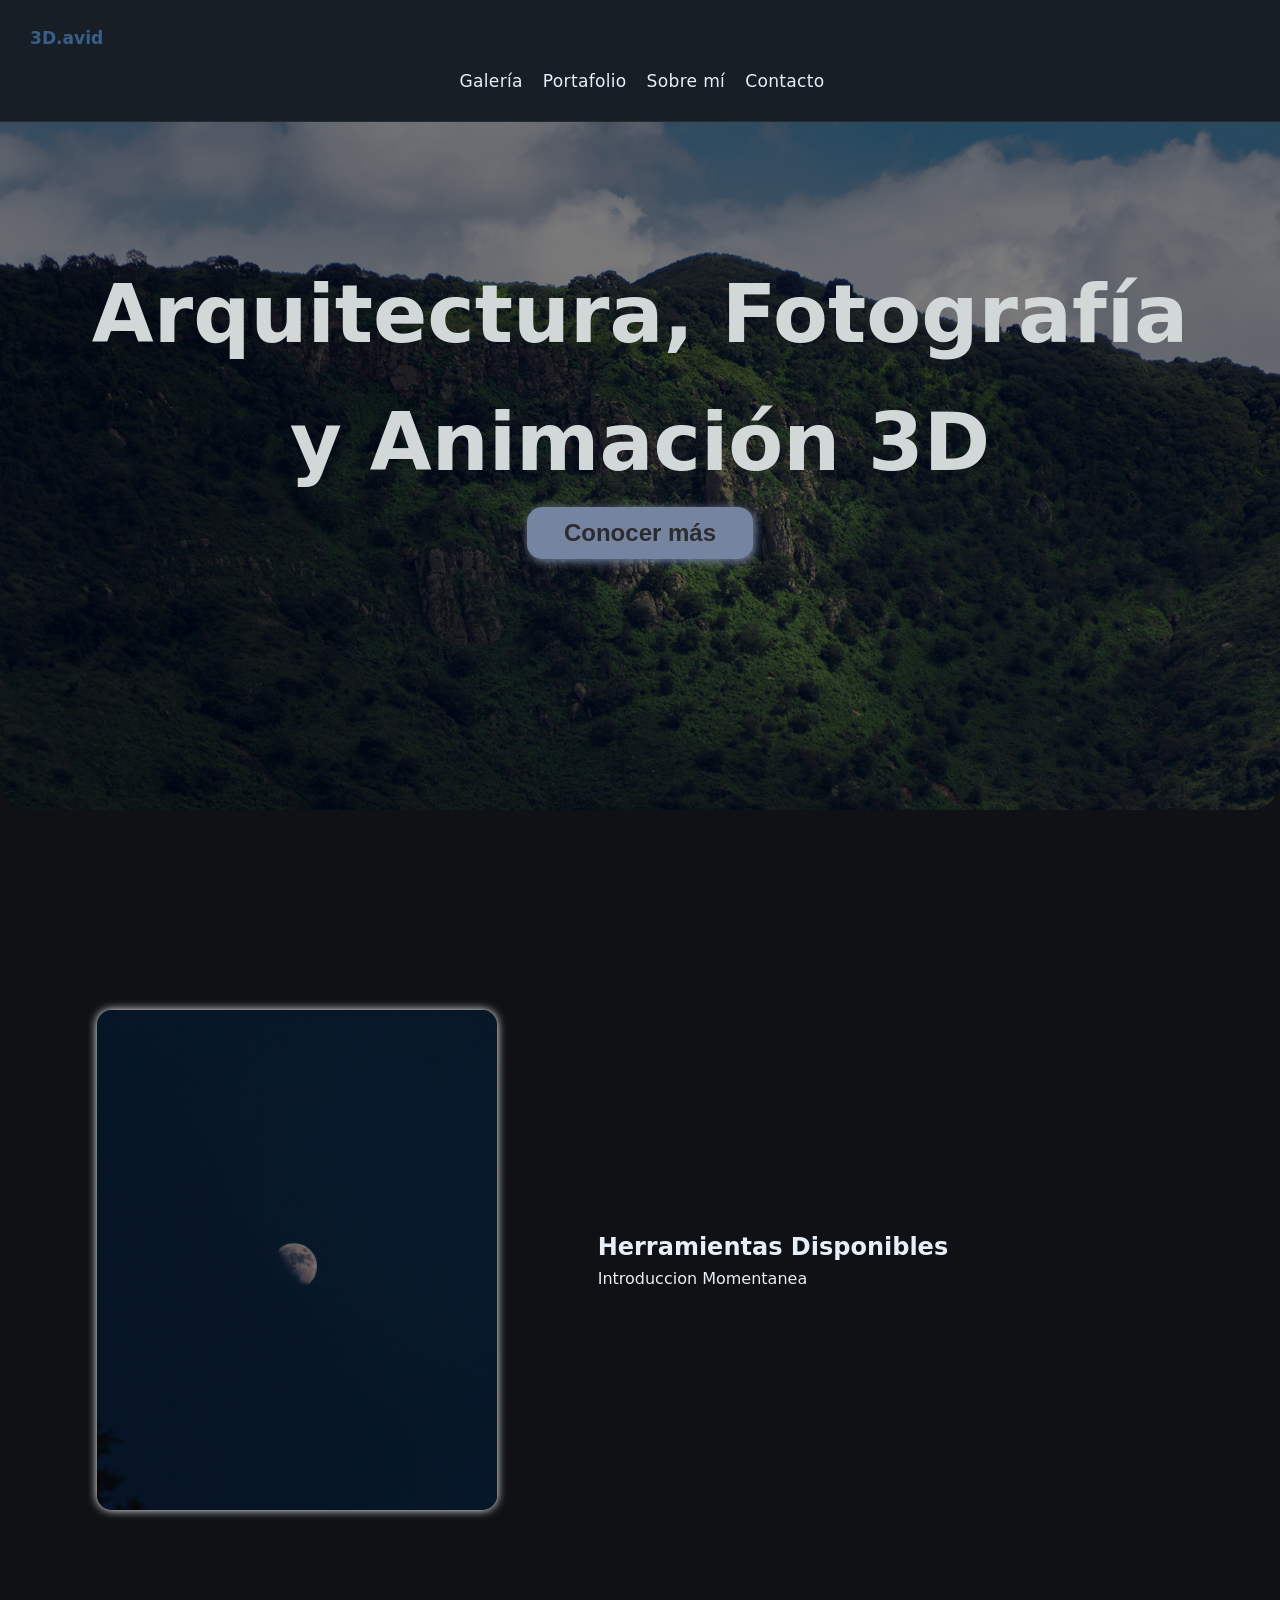
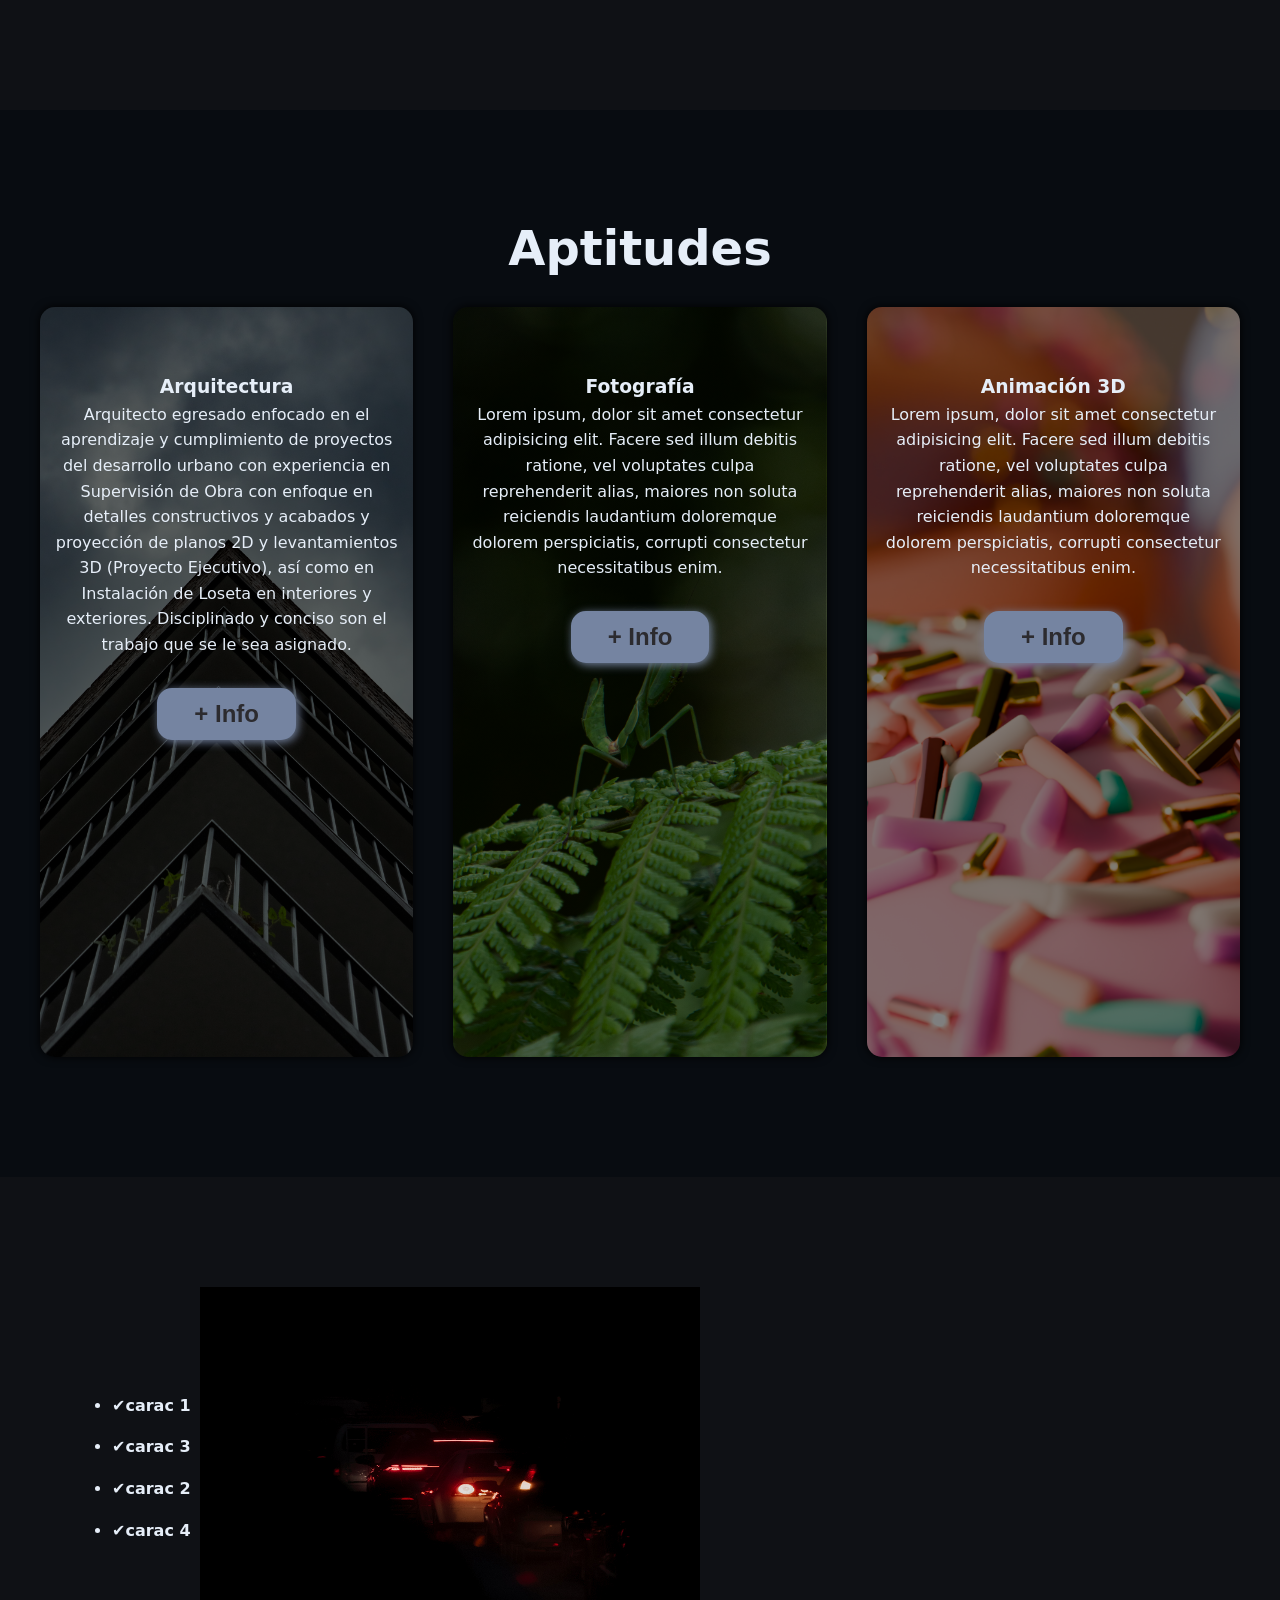
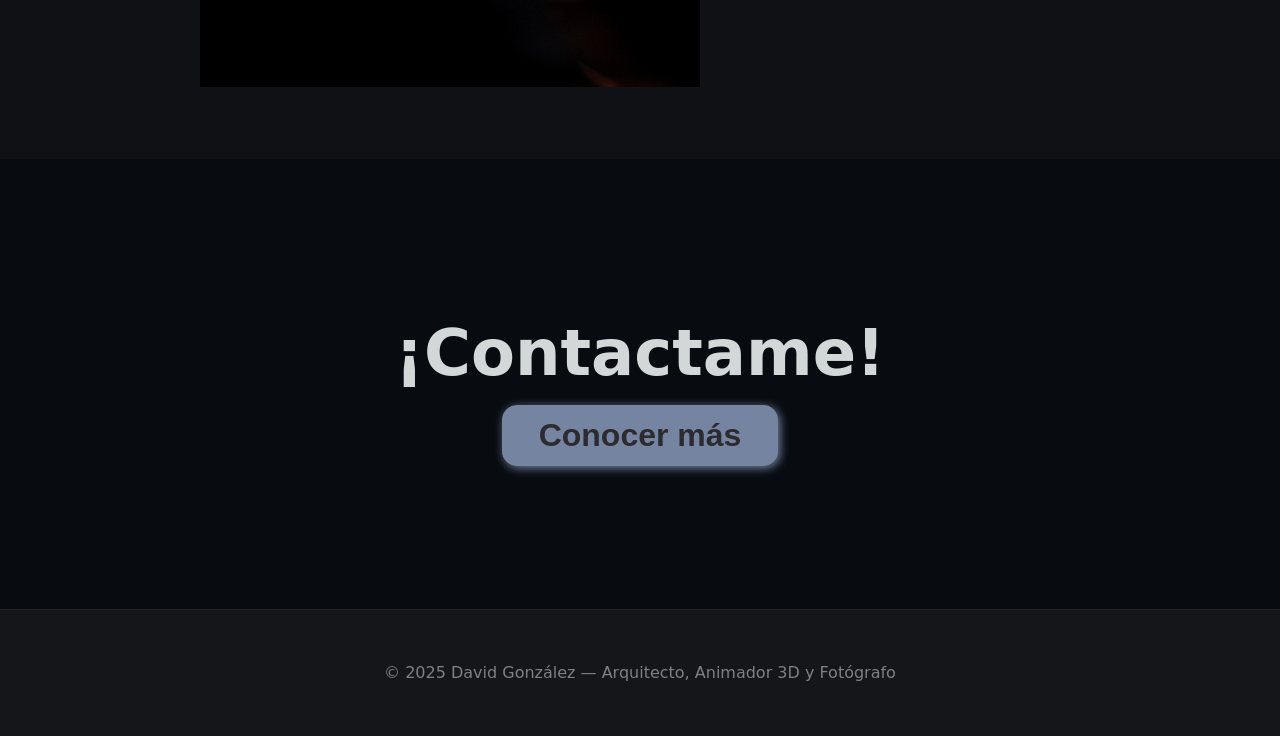
<file: index.html>
<!DOCTYPE html>
<html lang="en">
<head>

    <meta charset="UTF-8">
    <meta name="viewport" content="width=device-width, initial-scale=1.0">
    <title>3D.avid</title>
    <link rel="stylesheet" href="index.css">
    <link rel="icon" type="image/png" href="img/donut.png">

</head>
<body>
    <header>
            <p class="logo">3D.avid</p>
            <nav>
                <a href="galeria.html">Galería</a>
                <a href="portafolio.html">Portafolio</a>
                <a href="sobre-mi.html">Sobre mí</a>
                <a href="contacto.html">Contacto</a>
            </nav>
    </header>

    <section id="hero">
        <h1>Arquitectura, Fotografía <br>y Animación 3D</h1>
        <form action="https://www.instagram.com/daviiid.gll/"><!-- CAMBIA A ALGUN LINK QUE CONDUZCA -->
            <button>Conocer más</button>
        </form>
    </section>

    <section id="herramientas">   
        <div class="container">
            <div class="img-container"></div>
            <div class="texto">
                <h2><span 
                    class="color-acento">Herramientas Disponibles </span></h2>
                <p>Introduccion Momentanea</p>
            </div>
        </div>
    </section>

    <section id="Mis-Habilidades">
        <div class="container">
            <h2>Aptitudes</h2>
            <div class="programas">
                <div class="carta">
                    <h3>Arquitectura</h3>
                        <p>Arquitecto egresado enfocado en el aprendizaje y cumplimiento
                            de proyectos del desarrollo urbano con experiencia en
                            Supervisión de Obra con enfoque en detalles constructivos y
                            acabados y proyección de planos 2D y levantamientos 3D
                            (Proyecto Ejecutivo), así como en Instalación de Loseta en
                            interiores y exteriores. Disciplinado y conciso son el trabajo que
                            se le sea asignado.</p>
                        <a href="portafolio.html#port">
                            <button>+ Info</button>
                        </a>
                </div>
                <div class="carta">
                    <h3>Fotografía</h3>
                        <p>Lorem ipsum, dolor sit amet consectetur adipisicing elit. Facere sed illum debitis ratione, vel voluptates culpa reprehenderit alias, maiores non soluta reiciendis laudantium doloremque dolorem perspiciatis, corrupti consectetur necessitatibus enim.</p>
                        <a href="portafolio.html#foto">
                            <button>+ Info</button>
                        </a>
                    </form>
                </div>
            
                <div class="carta">
                    <h3>Animación 3D</h3>
                        <p>Lorem ipsum, dolor sit amet consectetur adipisicing elit. Facere sed illum debitis ratione, vel voluptates culpa reprehenderit alias, maiores non soluta reiciendis laudantium doloremque dolorem perspiciatis, corrupti consectetur necessitatibus enim.</p>
                        <a href="portafolio.html#mod">
                            <button>+ Info</button>
                        </a>
                    </form>
                </div>
            </div>
        </div>
    </section>

    <section id="caracteristicas">
        <div class="container">
            <ul>
                <li>✔️carac 1</li>
                <li>✔️carac 3</li>
                <li>✔️carac 2</li>
                <li>✔️carac 4</li>
            </ul>
        </div>
    </section>

    <section id="INFO">
        <h2>¡Contactame!</h2>
            <form action="contacto.html">
                <button>Conocer más</button>
            </form>
    </section>

    <footer>
        <p>© 2025 David González — Arquitecto, Animador 3D y Fotógrafo</p>
    </footer>


</body>
</html>
</file>
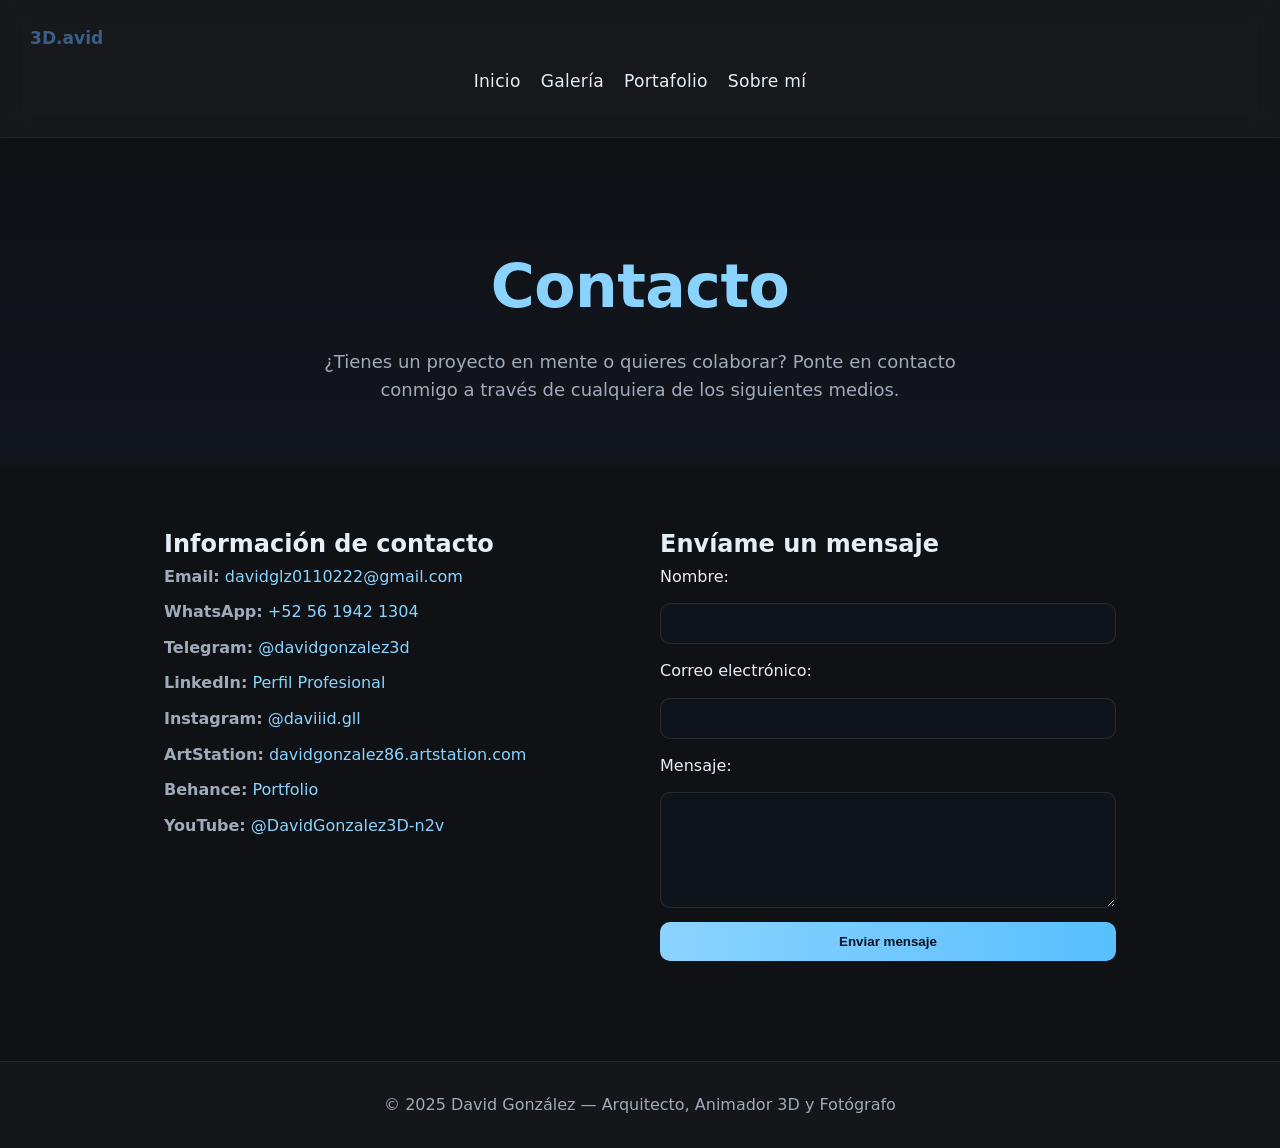
<file: contacto.html>
<!DOCTYPE html>
<html lang="en">
<head>
  <meta charset="UTF-8">
  <meta name="viewport" content="width=device-width, initial-scale=1.0">
  <title>Contacto — David González</title>
  <link rel="stylesheet" href="prueba.css">
  <link rel="icon" type="image/png" href="img/donut.png">
</head>
<body>
  <header>
    <div class="container">
        <p class="logo">3D.avid</p>
    <nav>
      <a href="index.html">Inicio</a>
      <a href="galeria.html">Galería</a>
      <a href="portafolio.html">Portafolio</a>
      <a href="sobre-mi.html">Sobre mí</a>
    </nav>
  </header>

  <main>
    <section class="hero">
      <h1>Contacto</h1>
      <p>¿Tienes un proyecto en mente o quieres colaborar? Ponte en contacto conmigo a través de cualquiera de los siguientes medios.</p>
    </section>

    <section class="contacto">
      <div class="contact-info">
        <h2>Información de contacto</h2>
        <ul>
          <li><strong>Email:</strong> <a href="https://mail.google.com/mail/?view=cm&fs=1&to=davidglz0110222@gmail.com
            &su=Contacto%20desde%20tu%20portafolio
            &body=Hola%20David,%0A%0AMe%20gustaría%20ponerme%20en%20contacto%20contigo." target="_blank" rel="noopener noreferrer">davidglz0110222@gmail.com</a></li>
          <li><strong>WhatsApp:</strong> <a href="https://wa.me/5215619421304" target="_blank" rel="noopener noreferrer">+52 56 1942 1304</a></li>
          <li><strong>Telegram:</strong> <a href="https://t.me/davidgonzalez3d" target="_blank" rel="noopener noreferrer">@davidgonzalez3d</a></li>
          <li><strong>LinkedIn:</strong> <a href="https://www.linkedin.com/in/david-gonzalez-b68b7a2b8" target="_blank" rel="noopener noreferrer">Perfil Profesional</a></li>
          <li><strong>Instagram:</strong> <a href="https://www.instagram.com/daviiid.gll/" target="_blank" rel="noopener noreferrer">@daviiid.gll</a></li>
          <li><strong>ArtStation:</strong> <a href="https://www.artstation.com/davidgonzalez86" target="_blank" rel="noopener noreferrer">davidgonzalez86.artstation.com</a></li>
          <li><strong>Behance:</strong> <a href="#" target="_blank" rel="noopener noreferrer">Portfolio</a></li>
          <li><strong>YouTube:</strong> <a href="https://www.youtube.com/channel/UC-YJuIogB_-JsLEm3UM12SA" target="_blank" rel="noopener noreferrer">@DavidGonzalez3D-n2v</a></li>
        </ul>
      </div>

      <div class="contact-form">
        <h2>Envíame un mensaje</h2>
        <form id="contactForm">
          <label>Nombre:</label>
          <input type="text" id="name" required>
        
          <label>Correo electrónico:</label>
          <input type="email" id="email" required>
        
          <label>Mensaje:</label>
          <textarea id="message" rows="6" required></textarea>
        
          <button type="submit">Enviar mensaje</button>
        </form>
      </div>
    </section>
    <script>
      document.getElementById("contactForm").addEventListener("submit", function(e) {
        e.preventDefault();
      
        const name = document.getElementById("name").value;
        const email = document.getElementById("email").value;
        const message = document.getElementById("message").value;
      
        const gmailURL =
          "https://mail.google.com/mail/?view=cm&fs=1" +
          "&to=davidglz0110222@gmail.com" +
          "&su=Mensaje desde tu portafolio" +
          "&body=" +
          encodeURIComponent(
            "Nombre: " + name + "\n" +
            "Correo: " + email + "\n\n" +
            "Mensaje:\n" + message
          );
      
        window.open(gmailURL, "_blank");
      });
      </script>
      
  </main>

  <footer>
    <p>© 2025 David González — Arquitecto, Animador 3D y Fotógrafo</p>
  </footer>
</body>
</html>
</file>
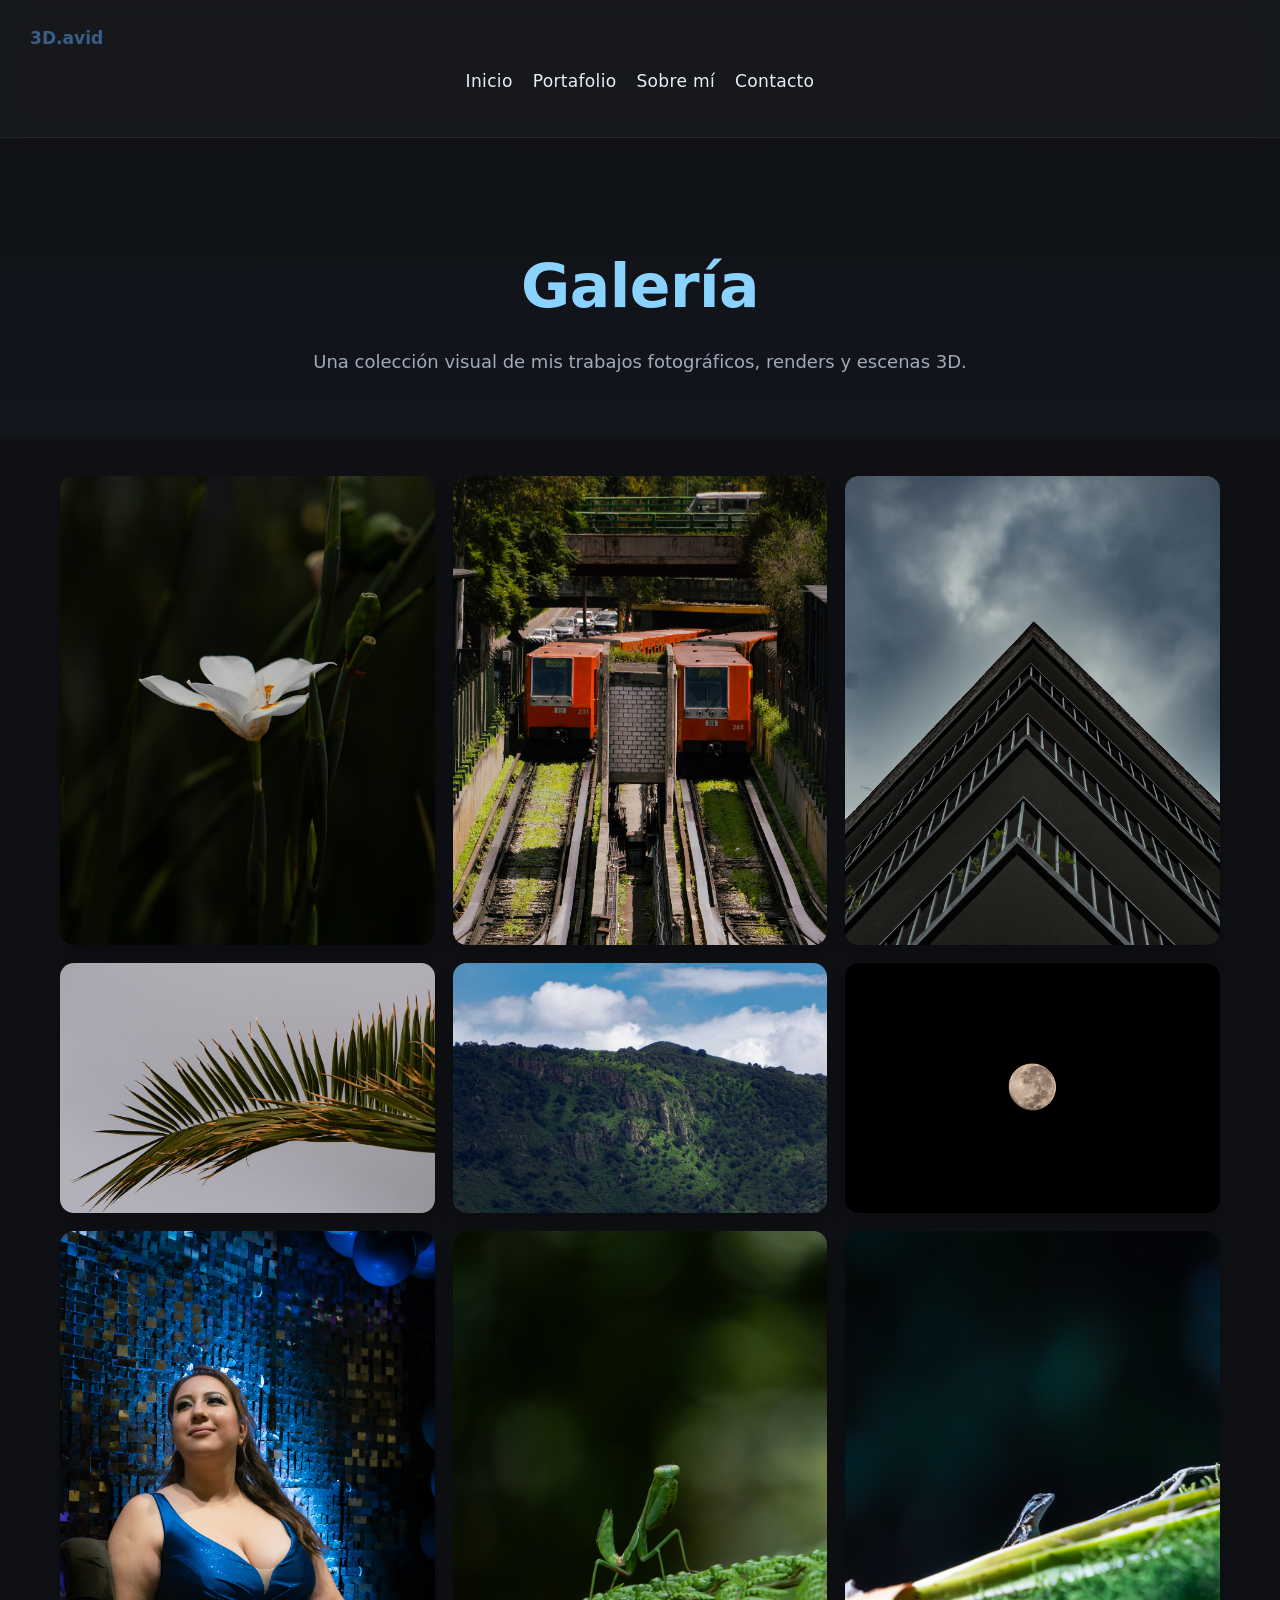
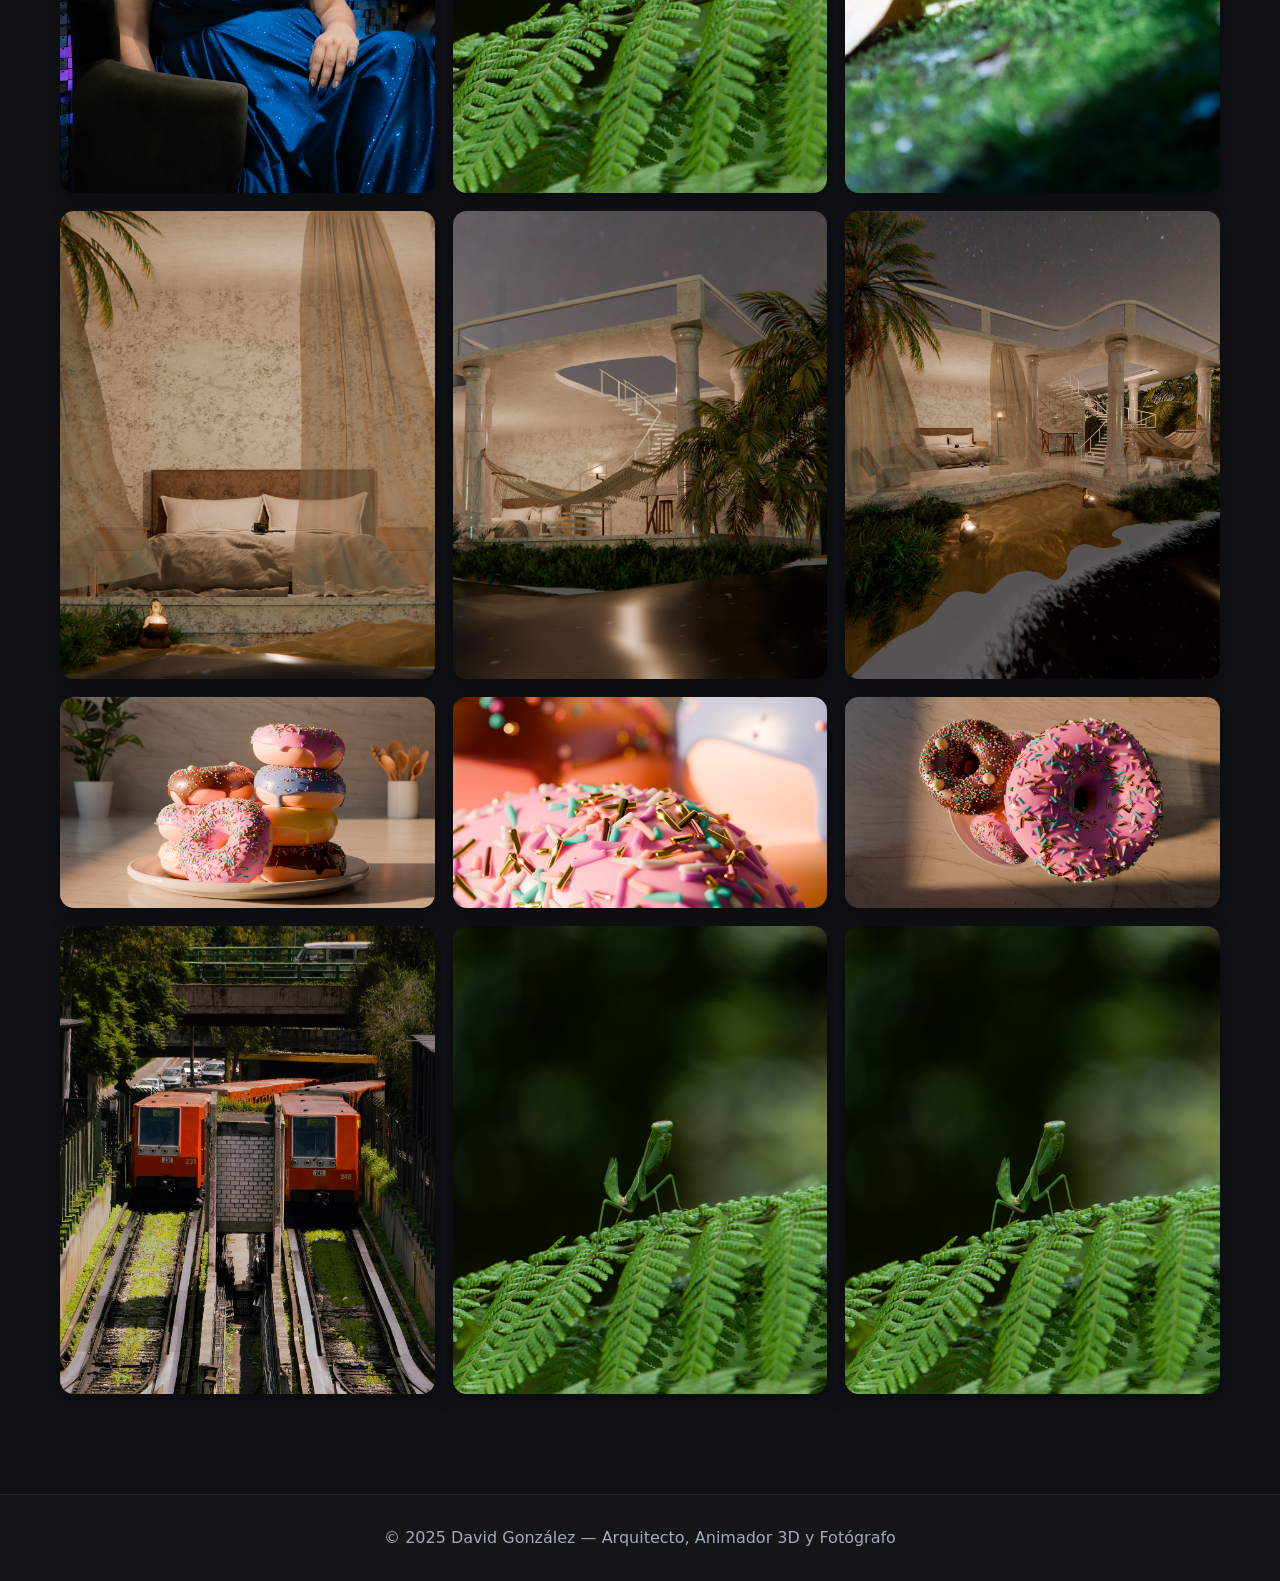
<file: galeria.html>
<!DOCTYPE html>
<html lang="es">
<head>
  <meta charset="UTF-8">
  <meta name="viewport" content="width=device-width, initial-scale=1.0">
  <title>Galería — David González</title>
  <link rel="stylesheet" href="prueba.css">
  <link rel="icon" type="image/png" href="img/donut.png">
</head>
<body>
  <header>
    <div class="container">
        <p class="logo">3D.avid</p>
    <nav>
      <a href="index.html">Inicio</a>
      <a href="portafolio.html">Portafolio</a>
      <a href="sobre-mi.html">Sobre mí</a>
      <a href="contacto.html">Contacto</a>
    </nav>
  </header>

  <main>
    <section class="hero">
      <h1>Galería</h1>
      <p>Una colección visual de mis trabajos fotográficos, renders y escenas 3D.</p>
    </section>

    <section class="galeria-grid">
      <div class="thumb"><img src="GALERIA/FOTO.WebP" alt="Proyecto 1"></div>
      <div class="thumb"><img src="GALERIA/FOTO1.WebP" alt="Proyecto 2"></div>
      <div class="thumb"><img src="GALERIA/FOTO2.WebP" alt="Proyecto 3"></div>
      <div class="thumb"><img src="GALERIA/FOTO15.WebP" alt="Proyecto 4"></div>
      <div class="thumb"><img src="GALERIA/FOTO7.WebP" alt="Proyecto 5"></div>
      <div class="thumb"><img src="GALERIA/FOTO8.WebP" alt="Proyecto 6"></div>
      <div class="thumb"><img src="GALERIA/FOTO3.WebP" alt="Proyecto 7"></div>
      <div class="thumb"><img src="GALERIA/FOTO4.WebP" alt="Proyecto 8"></div>
      <div class="thumb"><img src="GALERIA/FOTO5.WebP" alt="Proyecto 9"></div>
      <div class="thumb"><img src="GALERIA/FOTO12.WebP" alt="Proyecto 10"></div>
      <div class="thumb"><img src="GALERIA/FOTO13.WebP" alt="Proyecto 11"></div>
      <div class="thumb"><img src="GALERIA/FOTO14.WebP" alt="Proyecto 12"></div>
      <div class="thumb"><img src="GALERIA/FOTO9.WebP" alt="Proyecto 13"></div>
      <div class="thumb"><img src="GALERIA/FOTO10.WebP" alt="Proyecto 14"></div>
      <div class="thumb"><img src="GALERIA/FOTO11.WebP" alt="Proyecto 15"></div>
      <div class="thumb"><img src="GALERIA/FOTO1.WebP" alt="Proyecto 16"></div>
      <div class="thumb"><img src="GALERIA/FOTO4.WebP" alt="Proyecto 17"></div>
      <div class="thumb"><img src="GALERIA/FOTO4.WebP" alt="Proyecto 18"></div>
    </section>
  </main>

  <footer>
    <p>© 2025 David González — Arquitecto, Animador 3D y Fotógrafo</p>
  </footer>
  
</body>
</html>
</file>
<file: index.css>
*{
    box-sizing: border-box;
}
body{
    color: rgb(210, 216, 216);
    background-color: rgb(17, 17, 18);
    font-family:system-ui, -apple-system, BlinkMacSystemFont, 'Segoe UI', Roboto, Oxygen, Ubuntu, Cantarell, 'Open Sans', 'Helvetica Neue', sans-serif;
    margin: 0;
}
button{
    font-size: 1.5em;
    font-weight: bold;
    padding: 10px 35px;
    border-radius: 15px;
    border: 2px solid rgb(117, 132, 161);
    box-shadow: 2px 2px 10px rgb(117, 132, 161);
    color: rgb(44, 43, 47);
    background-color: rgb(117, 132, 161);
}

button:hover{
    color: rgb(117, 132, 161);
    border: 2px solid rgb(44, 43, 47);
    background-color: rgba(44, 43, 47, 0.45);
    box-shadow: 2px 2px 10px rgb(44, 43, 47);
}

:root {
    --bg: #0f1115;
    --card: #151a22;
    --muted: #a0aaba;
    --accent: #8bd3ff;
    --accent-dark: #59bffd;
    --text: #e6eef8;
    --font: "Inter", system-ui, -apple-system, "Segoe UI", Roboto, sans-serif;
  }
  
  /* ===== Reset y base ===== */
  * {
    margin: 0;
    padding: 0;
    box-sizing: border-box;
  }
  
  body {
    font-family: var(--font);
    background: var(--bg);
    color: var(--text);
    line-height: 1.6;
    -webkit-font-smoothing: antialiased;
    scroll-behavior: smooth;
    min-height: 100vh;
  }
  
  /* ===== Navegación ===== */
  header {
    background: rgba(255, 255, 255, 0.03);
    backdrop-filter: blur(12px);
    border-bottom: 1px solid rgba(255, 255, 255, 0.06);
    position: sticky;
    top: 0;
    z-index: 10;
    margin: 0;
    padding: 25px 30px;
    font-weight: bold;
    color: rgb(58, 94, 136);
    font-size: 1.9vh;
  }
  
  nav {
    max-width: 1100px;
    margin: 0 auto;
    display: flex;
    justify-content: center;
    flex-wrap: wrap;
    gap: 20px;
    padding: 16px 24px;
  }
  
  nav a {
    color: var(--text);
    font-weight: 500;
    text-decoration: none;
    position: relative;
    transition: 0.3s;
    letter-spacing: 0.3px;
  }
  
  nav a::after {
    content: "";
    position: absolute;
    left: 0;
    bottom: -5px;
    width: 0%;
    height: 2px;
    background: var(--accent);
    transition: width 0.3s ease;
  }
  
  nav a:hover {
    color: var(--accent);
  }
  
  nav a:hover::after {
    width: 100%;
  }

#hero{
    display: flex;
    align-items: center;
    justify-content: center;
    text-align: center;
    flex-direction: column;
    height: 90vh;
    color: rgb(210, 216, 216);
    background-image: linear-gradient(
        0deg,
        rgba(0,0,0,0.5),
        rgba(0,0,0,0.5)
    )
    ,url("IMG/MONTANA.WebP");
    background-repeat: no-repeat;
    background-size: cover;
    background-position: center center;
    border-radius: 30px;
    
}

#herramientas .container{
    text-align: center;
    padding: 200px 12px;

}

#Mis-Habilidades{
    background-color:rgb(8, 12, 17) ;
    padding: 100px 20px;
}

#Mis-Habilidades h2{
    margin-top: 0;
    font-size: 3em;
}

#Mis-Habilidades .container{
    text-align: center;
}

#Mis-Habilidades p{
    display: none;

}

#Mis-Habilidades .carta{
    padding: 50px;
    margin: 20px;
    border-radius: 15px;
}

.carta:first-child{
    background-image: linear-gradient(
        0deg,
        rgba(0,0,0,0.5),
        rgba(0,0,0,0.5)
    )
    ,url("/IMG/copia.jpg");
    background-position: center center;
    background-size: cover;
}

.carta:nth-child(2){
    background-image: linear-gradient(
        0deg,
        rgba(0,0,0,0.5),
        rgba(0,0,0,0.5)
    )
    ,url("/IMG/Mantís.jpg");
    background-position: center center;
    background-size: cover;
}

.carta:nth-child(3){
    background-image: linear-gradient(
        0deg,
        rgba(0,0,0,0.5),
        rgba(0,0,0,0.5)
    )
    ,url("/IMG/New\ Render\ 1.png");
    background-position: center center;
    background-size: cover;
}

#caracteristicas .container{
    text-align: center;
    padding: 200px 12px;
}

#caracteristicas li{
    margin: 16px 0px;
    font-weight: bold;
    font-size: 20xp;
}

#INFO{
    display: flex;
    align-items: center;
    justify-content: center;
    text-align: center;
    flex-direction: column;
    height: 50vh;
    color: rgb(210, 216, 216);
    background-color:rgb(8, 12, 17);

}

#INFO h2{
    font-size: 9vw;
}
#INFO button{
    font-size: 4vw
}

footer {
    text-align: center;
    padding: 30px;
    color: var(--muted);
    border-top: 1px solid rgba(255, 255, 255, 0.06);
    background: rgba(255, 255, 255, 0.02);
  }
footer p{
    margin: 0;
    padding: 20px;
    color: gray;
}

footer .container{
    height: 75px;
    display: flex;
    justify-content: center;
    align-items: flex-end;
}

@media (min-width: 720px){
    header{
        position: fixed;
        width: 100%;
        background-color: rgb(23, 30, 37);
    }
    header .container{
        flex-direction: row;
        justify-content: space-between;
    }
    header nav{
        flex-direction: row;
        padding-bottom: 0;
        padding-right: 20px;
    }

    #hero h1{
        font-size: 5em;
    }

    #herramientas .container{
        display: flex;
        justify-content: space-evenly;

    }

    #herramientas .texto{
        width: 50%;
        max-width: 600px;
        text-align: initial;
        padding-left: 15px;
        display: flex;
        flex-direction: column;
        justify-content: center;
    }

    #herramientas h2{
        margin: 0px;
    }

    #herramientas .img-container{
        background-image:url("/IMG/MOONY.WebP");
        background-position: center center;
        background-size: cover;
        height: 500px;
        width: 400px;
        border-radius: 15px;
        box-shadow: 0px 0px 10px rgb(255, 255, 255);
    }

    #Mis-Habilidades .programas{
        display: flex;
        justify-content: center;
    }

    #Mis-Habilidades p{
        display: block;
        margin-bottom: 30px;

    }

    #Mis-Habilidades h3{
        padding-top: 50px;
        margin-top: 0;

    }

    #Mis-Habilidades .carta{
        padding: 15px;
        height: 750px;
        width: 80vh;
        box-shadow: 0px 0px 10px rgb(0, 0, 0);
    }

    #caracteristicas{
        background-image: url("/IMG/Traffic\ Lights.jpg");
        background-repeat: no-repeat;
        background-size: 500px 400px;
        background-position: calc(100vw - 500px) 110px;
        
    }

    #caracteristicas .container{
        text-align: initial;
    }

    #caracteristicas ul{
        margin-left: 100px;
    }

    #INFO h2{
        font-size: 4em;
    }

    #INFO button{
        font-size: 2em;
    }
}
    
@media (min-width: 1200px) {
        #caracteristicas{
        background-position-x: calc(100vw - 1080px);
    }

}
</file>
<file: prueba.css>
/* ===============================
   Estilos para páginas secundarias
   Autor: David González
   =============================== */

   :root {
    --bg: #0f1115;
    --card: #151a22;
    --muted: #a0aaba;
    --accent: #8bd3ff;
    --accent-dark: #59bffd;
    --text: #e6eef8;
    --font: "Inter", system-ui, -apple-system, "Segoe UI", Roboto, sans-serif;
  }
  
  /* ===== Reset y base ===== */
  * {
    margin: 0;
    padding: 0;
    box-sizing: border-box;
  }
  
  body {
    font-family: var(--font);
    background: var(--bg);
    color: var(--text);
    line-height: 1.6;
    -webkit-font-smoothing: antialiased;
    scroll-behavior: smooth;
    min-height: 100vh;
  }
  
  /* ===== Navegación ===== */
  header {
    background: rgba(255, 255, 255, 0.03);
    backdrop-filter: blur(12px);
    border-bottom: 1px solid rgba(255, 255, 255, 0.06);
    position: sticky;
    top: 0;
    z-index: 10;
    margin: 0;
    padding: 25px 30px;
    font-weight: bold;
    color: rgb(58, 94, 136);
    font-size: 1.9vh;
  }
  
  nav {
    max-width: 1100px;
    margin: 0 auto;
    display: flex;
    justify-content: center;
    flex-wrap: wrap;
    gap: 20px;
    padding: 16px 24px;
  }
  
  nav a {
    color: var(--text);
    font-weight: 500;
    text-decoration: none;
    position: relative;
    transition: 0.3s;
    letter-spacing: 0.3px;
  }
  
  nav a::after {
    content: "";
    position: absolute;
    left: 0;
    bottom: -5px;
    width: 0%;
    height: 2px;
    background: var(--accent);
    transition: width 0.3s ease;
  }
  
  nav a:hover {
    color: var(--accent);
  }
  
  nav a:hover::after {
    width: 100%;
  }
  
  /* ===== Sección principal ===== */
  .hero {
    text-align: center;
    padding: 100px 20px 60px;
    background: linear-gradient(180deg, #0f1115 0%, #12161d 100%);
  }

  .hero1{
    justify-content: center;
    text-align: center;
    padding: 100px 20px 60px;
    background: linear-gradient(180deg,  #12161d 0%, #0f1115 100%);
  }

  .hero1 h1{
    text-align: center;
    font-size: 42px;
    margin-bottom: 14px;
    letter-spacing: -0.5px;
    color: var(--accent);
  }
  .hero h1 {
    font-size: 60px;
    margin-bottom: 14px;
    letter-spacing: -0.5px;
    color: var(--accent);
  }
  
  .hero p {
    color: var(--muted);
    font-size: 18px;
    max-width: 700px;
    margin: 0 auto;
  }
  
  /* ===== Galería ===== */
  .galeria-grid {
    display: grid;
    grid-template-columns: repeat(auto-fit, minmax(280px, 1fr));
    gap: 18px;
    padding: 40px 20px 100px;
    max-width: 1200px;
    margin: 0 auto;
  }
  
  .thumb {
    border-radius: 14px;
    overflow: hidden;
    background: var(--card);
    box-shadow: 0 8px 18px rgba(0, 0, 0, 0.3);
    transition: transform 0.3s, box-shadow 0.3s;
  }
  
  .thumb img {
    width: 100%;
    height: 100%;
    object-fit: cover;
    display: block;
  }
  
  .thumb:hover {
    transform: translateY(-6px);
    box-shadow: 0 12px 24px rgba(0, 0, 0, 0.4);
  }
  
  /* ===== Portafolio ===== */
  .portfolio-grid {
    justify-content: center;
    display: grid;
    grid-template-columns: repeat(auto-fit, minmax(320px, 1fr));
    gap: 28px;
    padding: 60px 24px 100px;
    max-width: 1200px;
    margin: 0 auto;
  }

  #arquitectura.hero1 h1{
    justify-content: center;
    text-align: center;
  }

  #hero h1{
    justify-content: center;
    text-align: center;
  }
  .proyecto {
    background: var(--card);
    border-radius: 18px;
    overflow: hidden;
    box-shadow: 0 8px 20px rgba(0, 0, 0, 0.4);
    transition: transform 0.3s, box-shadow 0.3s;
    display: flex;
    flex-direction: column;
    padding: 1vh;
  }
  
  .proyecto img {
    width: 100%;
    height: 200px;
    object-fit: cover;
  }
  
  .proyecto h2 {
    color: var(--accent);
    font-size: 22px;
    margin: 16px 20px 8px;
  }
  
  .proyecto p {
    color: var(--muted);
    margin: 0 20px 20px;
    font-size: 15px;
    line-height: 1.5;
  }
  
  .proyecto:hover {
    transform: translateY(-6px);
    box-shadow: 0 14px 26px rgba(0, 0, 0, 0.5);
  }
  
  /* ===== Sobre mí ===== */
  .about {
    max-width: 1000px;
    margin: 0 auto;
    display: grid;
    grid-template-columns: 1fr 2fr;
    gap: 40px;
    padding: 60px 24px;
  }
  
  .about img.avatar {
    width: 100%;
    border-radius: 16px;
    object-fit: cover;
    border: 2px solid var(--accent);
  }
  
  .about h2 {
    color: var(--accent);
    margin-bottom: 10px;
  }
  
  .about p {
    color: var(--muted);
    margin-bottom: 12px;
  }
  
  /* ===== Habilidades ===== */
  .skills {
    background: rgba(255, 255, 255, 0.02);
    padding: 60px 24px 100px;
    text-align: center;
  }
  
  .skills h2 {
    font-size: 26px;
    color: var(--accent);
    margin-bottom: 24px;
  }
  
  .skills ul {
    list-style: none;
    display: flex;
    flex-wrap: wrap;
    justify-content: center;
    gap: 18px;
    padding: 0;
  }
  
  .skills li {
    background: var(--card);
    padding: 12px 20px;
    border-radius: 12px;
    color: var(--text);
    box-shadow: 0 6px 16px rgba(0, 0, 0, 0.4);
    transition: 0.3s;
  }
  
  .skills li:hover {
    background: var(--accent);
    color: #041224;
  }
  
  /* ===== Contacto ===== */
  .contacto {
    max-width: 1000px;
    margin: 0 auto;
    padding: 60px 24px 100px;
    display: grid;
    grid-template-columns: 1fr 1fr;
    gap: 40px;
  }
  
  .contact-info ul {
    list-style: none;
    padding: 0;
  }
  
  .contact-info li {
    margin-bottom: 10px;
    color: var(--muted);
  }
  
  .contact-info a {
    color: var(--accent);
    text-decoration: none;
  }
  
  .contact-info a:hover {
    text-decoration: underline;
  }
  
  .contact-form form {
    display: flex;
    flex-direction: column;
    gap: 14px;
  }
  
  .contact-form input,
  .contact-form textarea {
    background: #0f131a;
    border: 1px solid rgba(255, 255, 255, 0.1);
    border-radius: 10px;
    padding: 12px;
    color: var(--text);
    font-family: var(--font);
  }
  
  .contact-form button {
    background: linear-gradient(90deg, var(--accent), var(--accent-dark));
    color: #041224;
    font-weight: 700;
    border: none;
    border-radius: 10px;
    padding: 12px;
    cursor: pointer;
    transition: 0.3s;
  }
  
  .contact-form button:hover {
    opacity: 0.9;
    transform: translateY(-2px);
  }
  
  /* ===== Footer ===== */
  footer {
    text-align: center;
    padding: 30px;
    color: var(--muted);
    border-top: 1px solid rgba(255, 255, 255, 0.06);
    background: rgba(255, 255, 255, 0.02);
  }
  
  /* ===== Responsivo ===== */
  @media (max-width: 900px) {
    .about {
      grid-template-columns: 1fr;
    }
    .contacto {
      grid-template-columns: 1fr;
    }
  }
</file>
